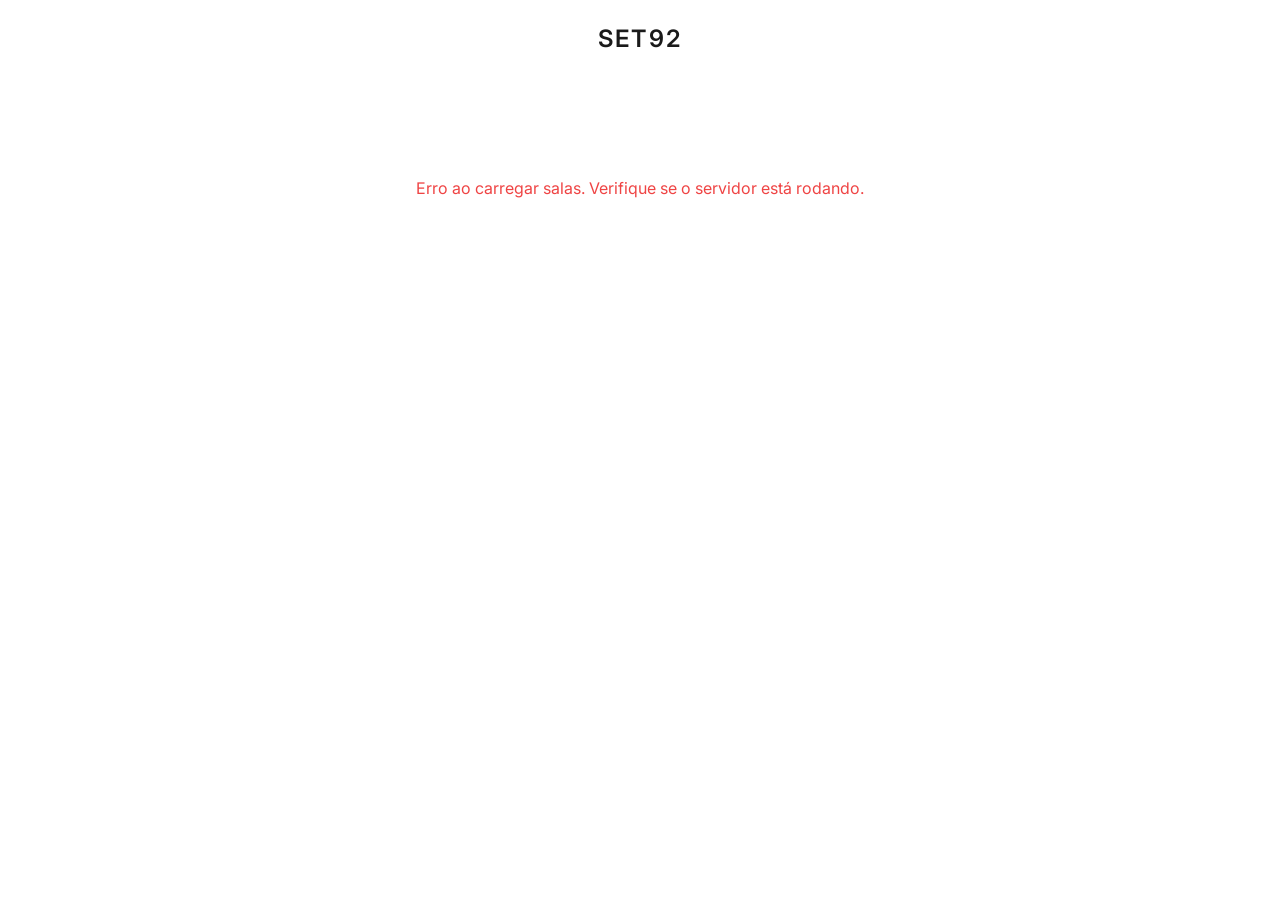
<file: index.html>
﻿<!DOCTYPE html>
<html lang="pt-BR">

<head>
    <meta charset="UTF-8">
    <meta name="viewport" content="width=device-width, initial-scale=1.0">
    <title>Set92 | Booking</title>
    <link rel="preconnect" href="https://fonts.googleapis.com">
    <link rel="preconnect" href="https://fonts.gstatic.com" crossorigin>
    <link href="https://fonts.googleapis.com/css2?family=Inter:wght@300;400;500;600&display=swap" rel="stylesheet">
    <link rel="stylesheet" href="styles.css">
</head>

<body>
    <header id="main-header">
        <div class="logo">SET92</div>
    </header>

    <main>
        <section id="studios" class="rooms">
            <div class="container">
                <div class="room-grid" id="room-grid-container">
                    <!-- Rooms loaded dynamically from admin data -->
                </div>
            </div>
        </section>

        <!-- Booking Modal -->
        <div id="booking-modal" class="modal" style="display: none;">
            <div class="modal-content">
                <span class="close-modal" onclick="closeBooking()">&times;</span>

                <div class="modal-layout">
                    <div class="modal-main">
                        <div class="calendar-controls">
                            <div style="display: flex; gap: 1rem; align-items: center;">
                                <h2 id="calendar-month-year">Novembro 2025</h2>
                                <button class="show-morning-btn" id="morning-btn" onclick="toggleMorningHours()">Mostrar
                                    horários da manhã</button>
                            </div>
                            <div class="calendar-actions">
                                <button class="btn-icon" onclick="toggleDatePicker()" title="Selecionar data">
                                    <svg width="20" height="20" viewBox="0 0 24 24" fill="none" stroke="currentColor"
                                        stroke-width="2">
                                        <rect x="3" y="4" width="18" height="18" rx="2" ry="2"></rect>
                                        <line x1="16" y1="2" x2="16" y2="6"></line>
                                        <line x1="8" y1="2" x2="8" y2="6"></line>
                                        <line x1="3" y1="10" x2="21" y2="10"></line>
                                    </svg>
                                </button>
                                <button class="btn-outline" onclick="goToToday()">Hoje</button>
                                <button class="nav-btn" onclick="changeWeek(-1)">&lt;</button>
                                <button class="nav-btn" onclick="changeWeek(1)">&gt;</button>
                            </div>
                        </div>

                        <div class="week-grid-container">
                            <!-- Generated by JS -->
                        </div>

                        <!-- Date Picker Popup -->
                        <div id="date-picker" class="date-picker-popup" style="display: none;">
                            <div class="date-picker-content">
                                <!-- Generated by JS -->
                            </div>
                        </div>
                    </div>

                    <div class="modal-sidebar">
                        <h3>Reserva</h3>
                        <div class="sidebar-info">
                            <div class="info-item">
                                <span class="label">Local</span>
                                <span class="value" id="sidebar-room-name">-</span>
                            </div>
                            <div class="info-item">
                                <span class="label">Data</span>
                                <span class="value" id="sidebar-date">-</span>
                            </div>
                            <div class="info-item">
                                <span class="label">Horário</span>
                                <span class="value" id="sidebar-time">-</span>
                            </div>
                            <div class="info-item">
                                <span class="label">Total</span>
                                <span class="value" id="sidebar-total">R$ 0,00</span>
                            </div>
                        </div>

                        <div class="booking-form"
                            style="margin-top: 1.5rem; border-top: 1px solid #eee; padding-top: 1rem;">
                            <div class="form-group" style="margin-bottom: 1rem;">
                                <label for="customer-name"
                                    style="display: block; margin-bottom: 0.5rem; font-size: 0.9rem; color: #666;">Nome
                                    Completo</label>
                                <input type="text" id="customer-name" class="form-control" placeholder="Seu nome"
                                    style="width: 100%; padding: 0.8rem; border: 1px solid #ddd; border-radius: 8px;">
                            </div>
                            <div class="form-group" style="margin-bottom: 1rem;">
                                <label for="customer-phone"
                                    style="display: block; margin-bottom: 0.5rem; font-size: 0.9rem; color: #666;">Telefone
                                    (WhatsApp)</label>
                                <input type="tel" id="customer-phone" class="form-control" placeholder="(00) 00000-0000"
                                    style="width: 100%; padding: 0.8rem; border: 1px solid #ddd; border-radius: 8px;">
                            </div>
                        </div>

                        <button class="btn" style="width: 100%; margin-top: var(--spacing-md);"
                            onclick="confirmBooking()">Prosseguir para agendamento</button>
                        <p class="terms-text">Ao clicar em "Prosseguir para agendamento", você concorda com nossos
                            termos
                            e
                            condições.</p>
                    </div>
                </div>
            </div>
        </div>

        <div id="toast-container"></div>
        <script src="script.js"></script>
</body>

</html>
</file>
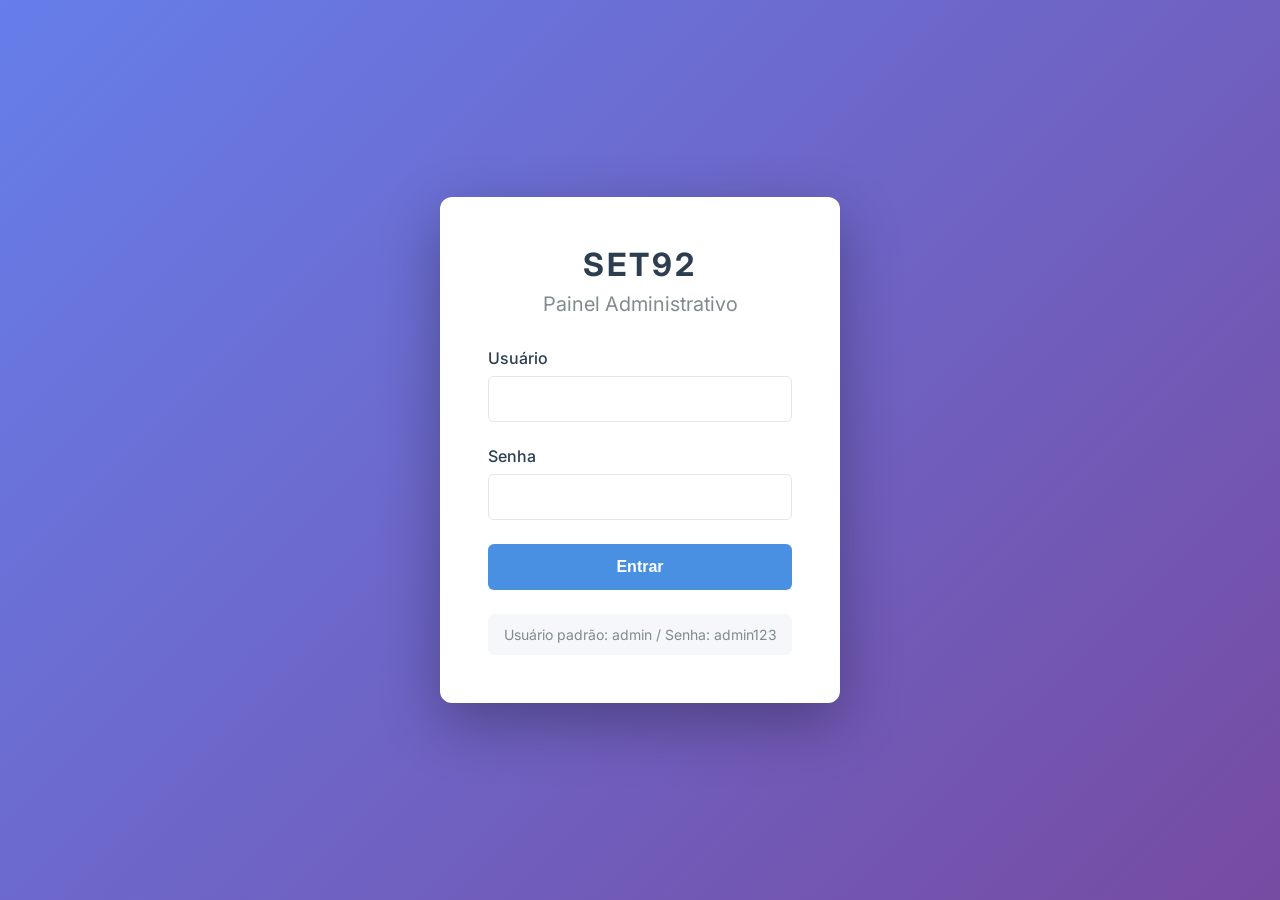
<file: admin.html>
﻿<!DOCTYPE html>
<html lang="pt-BR">

<head>
    <meta charset="UTF-8">
    <meta name="viewport" content="width=device-width, initial-scale=1.0">
    <title>Admin - Set92</title>
    <link rel="preconnect" href="https://fonts.googleapis.com">
    <link rel="preconnect" href="https://fonts.gstatic.com" crossorigin>
    <link href="https://fonts.googleapis.com/css2?family=Inter:wght@300;400;500;600;700&display=swap" rel="stylesheet">
    <link rel="stylesheet" href="admin-styles.css">
</head>

<body>
    <!-- Login Screen -->
    <div id="login-screen" class="login-container">
        <div class="login-box">
            <h1>SET92</h1>
            <h2>Painel Administrativo</h2>
            <form id="login-form" onsubmit="handleLogin(event)">
                <div class="form-group">
                    <label for="username">Usuário</label>
                    <input type="text" id="username" required autocomplete="username">
                </div>
                <div class="form-group">
                    <label for="password">Senha</label>
                    <input type="password" id="password" required autocomplete="current-password">
                </div>
                <button type="submit" class="btn-primary">Entrar</button>
                <p class="error-message" id="error-message"></p>
            </form>
            <p class="login-hint">Usuário padrão: admin / Senha: admin123</p>
        </div>
    </div>

    <!-- Admin Dashboard -->
    <div id="admin-dashboard" style="display: none;">
        <!-- Sidebar -->
        <aside class="sidebar">
            <div class="sidebar-header">
                <h1>SET92</h1>
                <p>Admin</p>
            </div>
            <nav class="sidebar-nav">
                <a href="#" class="nav-item active" onclick="showSection('rooms')">
                    <span>📋</span> Gerenciar Salas
                </a>
                <a href="#" class="nav-item" onclick="showSection('availability')">
                    <span>📅</span> Disponibilidade
                </a>
                <a href="#" class="nav-item" onclick="showSection('bookings')">
                    <span>📊</span> Reservas
                </a>
                <a href="#" class="nav-item" onclick="showSection('settings')">
                    <span>⚙️</span> Configurações
                </a>
                <a href="#" class="nav-item logout" onclick="handleLogout()">
                    <span>🚪</span> Sair
                </a>
            </nav>
        </aside>

        <!-- Main Content -->
        <main class="main-content">
            <!-- Rooms Management Section -->
            <section id="rooms-section" class="content-section">
                <div class="section-header">
                    <h2>Gerenciar Salas</h2>
                    <button class="btn-primary" onclick="addNewRoom()">+ Nova Sala</button>
                </div>

                <div class="rooms-grid" id="rooms-list">
                    <!-- Rooms will be loaded here -->
                </div>
            </section>

            <!-- Availability Section -->
            <section id="availability-section" class="content-section" style="display: none;">
                <div class="section-header">
                    <h2>Gerenciar Disponibilidade</h2>
                </div>

                <div class="availability-controls">
                    <div class="form-group">
                        <label>Selecione a Sala:</label>
                        <select id="room-select" onchange="loadAvailability()">
                            <!-- Options loaded dynamically -->
                        </select>
                    </div>
                </div>

                <div class="availability-calendar">
                    <h3>Marcar Horários como Indisponíveis</h3>
                    <div class="form-group">
                        <label>Data:</label>
                        <input type="date" id="block-date">
                    </div>
                    <div class="form-group">
                        <label>Horário Inicial:</label>
                        <select id="block-start-time">
                            <option value="08:00">08:00</option>
                            <option value="09:00">09:00</option>
                            <option value="10:00">10:00</option>
                            <option value="11:00">11:00</option>
                            <option value="12:00">12:00</option>
                            <option value="13:00">13:00</option>
                            <option value="14:00">14:00</option>
                            <option value="15:00">15:00</option>
                            <option value="16:00">16:00</option>
                            <option value="17:00">17:00</option>
                            <option value="18:00">18:00</option>
                            <option value="19:00">19:00</option>
                            <option value="20:00">20:00</option>
                            <option value="21:00">21:00</option>
                            <option value="22:00">22:00</option>
                            <option value="23:00">23:00</option>
                        </select>
                    </div>
                    <div class="form-group">
                        <label>Horário Final:</label>
                        <select id="block-end-time">
                            <option value="09:00">09:00</option>
                            <option value="10:00">10:00</option>
                            <option value="11:00">11:00</option>
                            <option value="12:00">12:00</option>
                            <option value="13:00">13:00</option>
                            <option value="14:00">14:00</option>
                            <option value="15:00">15:00</option>
                            <option value="16:00">16:00</option>
                            <option value="17:00">17:00</option>
                            <option value="18:00">18:00</option>
                            <option value="19:00">19:00</option>
                            <option value="20:00">20:00</option>
                            <option value="21:00">21:00</option>
                            <option value="22:00">22:00</option>
                            <option value="23:00">23:00</option>
                            <option value="00:00">00:00</option>
                        </select>
                    </div>
                    <button class="btn-primary" onclick="blockTimeSlot()">Bloquear Horário</button>
                </div>

                <div class="blocked-slots">
                    <h3>Horários Bloqueados</h3>
                    <div id="blocked-list">
                        <!-- Blocked slots will be listed here -->
                    </div>
                </div>
            </section>

            <!-- Bookings Section -->
            <section id="bookings-section" class="content-section" style="display: none;">
                <div class="section-header">
                    <h2>Reservas</h2>
                </div>
                <div class="bookings-list" id="bookings-list">
                    <p class="empty-state">Nenhuma reserva registrada ainda.</p>
                </div>
            </section>

            <!-- Settings Section -->
            <section id="settings-section" class="content-section" style="display: none;">
                <div class="section-header">
                    <h2>Configurações Gerais</h2>
                </div>

                <div class="settings-container"
                    style="background: white; padding: 2rem; border-radius: 8px; box-shadow: 0 2px 4px rgba(0,0,0,0.05);">
                    <form onsubmit="saveSettings(event)">
                        <h3 style="margin-bottom: 1.5rem; color: #333;">Horário de Funcionamento</h3>

                        <div class="form-row" style="display: flex; gap: 2rem; margin-bottom: 2rem;">
                            <div class="form-group" style="flex: 1;">
                                <label for="setting-start-time">Horário de Abertura</label>
                                <select id="setting-start-time" class="form-control">
                                    <option value="06:00">06:00</option>
                                    <option value="07:00">07:00</option>
                                    <option value="08:00">08:00</option>
                                    <option value="09:00">09:00</option>
                                    <option value="10:00">10:00</option>
                                    <option value="11:00">11:00</option>
                                    <option value="12:00">12:00</option>
                                </select>
                            </div>
                            <div class="form-group" style="flex: 1;">
                                <label for="setting-end-time">Horário de Fechamento</label>
                                <select id="setting-end-time" class="form-control">
                                    <option value="17:00">17:00</option>
                                    <option value="18:00">18:00</option>
                                    <option value="19:00">19:00</option>
                                    <option value="20:00">20:00</option>
                                    <option value="21:00">21:00</option>
                                    <option value="22:00">22:00</option>
                                    <option value="23:00">23:00</option>
                                    <option value="00:00">00:00</option>
                                </select>
                            </div>
                        </div>

                        <h3 style="margin-bottom: 1.5rem; color: #333;">Dias de Funcionamento</h3>

                        <div class="days-grid"
                            style="display: grid; grid-template-columns: repeat(auto-fit, minmax(120px, 1fr)); gap: 1rem; margin-bottom: 2rem;">
                            <label class="checkbox-card"
                                style="display: flex; align-items: center; gap: 0.5rem; padding: 1rem; border: 1px solid #eee; border-radius: 6px; cursor: pointer;">
                                <input type="checkbox" name="work-days" value="0"> Domingo
                            </label>
                            <label class="checkbox-card"
                                style="display: flex; align-items: center; gap: 0.5rem; padding: 1rem; border: 1px solid #eee; border-radius: 6px; cursor: pointer;">
                                <input type="checkbox" name="work-days" value="1"> Segunda
                            </label>
                            <label class="checkbox-card"
                                style="display: flex; align-items: center; gap: 0.5rem; padding: 1rem; border: 1px solid #eee; border-radius: 6px; cursor: pointer;">
                                <input type="checkbox" name="work-days" value="2"> Terça
                            </label>
                            <label class="checkbox-card"
                                style="display: flex; align-items: center; gap: 0.5rem; padding: 1rem; border: 1px solid #eee; border-radius: 6px; cursor: pointer;">
                                <input type="checkbox" name="work-days" value="3"> Quarta
                            </label>
                            <label class="checkbox-card"
                                style="display: flex; align-items: center; gap: 0.5rem; padding: 1rem; border: 1px solid #eee; border-radius: 6px; cursor: pointer;">
                                <input type="checkbox" name="work-days" value="4"> Quinta
                            </label>
                            <label class="checkbox-card"
                                style="display: flex; align-items: center; gap: 0.5rem; padding: 1rem; border: 1px solid #eee; border-radius: 6px; cursor: pointer;">
                                <input type="checkbox" name="work-days" value="5"> Sexta
                            </label>
                            <label class="checkbox-card"
                                style="display: flex; align-items: center; gap: 0.5rem; padding: 1rem; border: 1px solid #eee; border-radius: 6px; cursor: pointer;">
                                <input type="checkbox" name="work-days" value="6"> Sábado
                            </label>
                        </div>

                        <button type="submit" class="btn-primary" style="width: 100%;">Salvar Configurações</button>
                    </form>
                </div>
            </section>
        </main>
    </div>

    <!-- Edit Room Modal -->
    <div id="edit-room-modal" class="modal" style="display: none;">
        <div class="modal-content admin-modal">
            <span class="close-modal" onclick="closeEditModal()">&times;</span>
            <h2 id="modal-title">Editar Sala</h2>

            <form id="edit-room-form" onsubmit="saveRoom(event)">
                <input type="hidden" id="room-id">

                <div class="form-group">
                    <label for="room-name">Nome da Sala</label>
                    <input type="text" id="room-name" required>
                </div>

                <div class="form-group">
                    <label for="room-price">Preço por Hora (R$)</label>
                    <input type="number" id="room-price" required min="0" step="0.01">
                </div>

                <div class="form-group">
                    <label for="room-size">Tamanho (m²)</label>
                    <input type="number" id="room-size" required min="0">
                </div>

                <div class="form-group">
                    <label for="room-features">Características (separadas por vírgula)</label>
                    <input type="text" id="room-features" placeholder="Ex: Luz Natural, Ciclorama, Pé Direito Alto">
                </div>

                <div class="form-group">
                    <label for="room-image">Imagem da Sala</label>
                    <input type="file" id="room-image-file" accept="image/*" style="margin-bottom: 10px;">
                    <small style="display: block; margin-bottom: 8px; color: #666;">Ou cole a URL de uma imagem:</small>
                    <input type="url" id="room-image" placeholder="https://..." style="display: block; width: 100%;">
                </div>

                <div class="modal-actions">
                    <button type="button" class="btn-secondary" onclick="closeEditModal()">Cancelar</button>
                    <button type="submit" class="btn-primary">Salvar</button>
                </div>
            </form>
        </div>
    </div>

    <!-- Confirmation Modal -->
    <div id="confirm-modal" class="modal" style="display: none;">
        <div class="modal-content admin-modal confirm-modal-content">
            <h2 id="confirm-title">Confirmar Ação</h2>
            <p id="confirm-message">Tem certeza?</p>

            <div class="modal-actions">
                <button class="btn-secondary" onclick="closeConfirmModal()">Não</button>
                <button id="confirm-btn" class="btn-primary">Sim</button>
            </div>
        </div>
    </div>

    <script src="admin-script.js?v=9"></script>
</body>

</html>
</file>
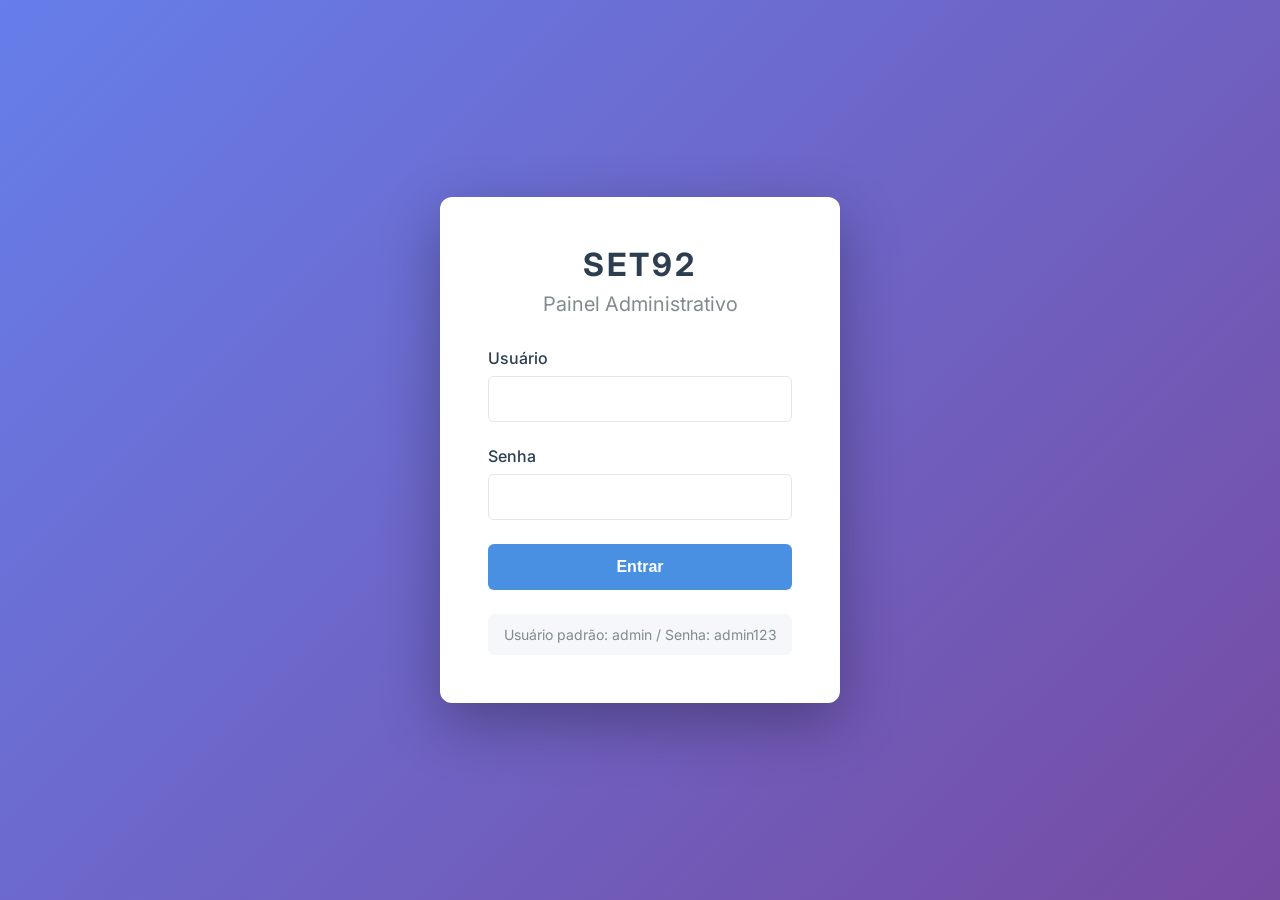
<file: admin_backup_broken.html>
﻿<!DOCTYPE html>
<html lang="pt-BR">

<head>
    <meta charset="UTF-8">
    <meta name="viewport" content="width=device-width, initial-scale=1.0">
    <title>Admin - Set92</title>
    <link rel="preconnect" href="https://fonts.googleapis.com">
    <link rel="preconnect" href="https://fonts.gstatic.com" crossorigin>
    <link href="https://fonts.googleapis.com/css2?family=Inter:wght@300;400;500;600;700&display=swap" rel="stylesheet">
    <link rel="stylesheet" href="admin-styles.css">
</head>

<body>
    <!-- Login Screen -->
    <div id="login-screen" class="login-container">
        <div class="login-box">
            <h1>SET92</h1>
            <h2>Painel Administrativo</h2>
            <form id="login-form" onsubmit="handleLogin(event)">
                <div class="form-group">
                    <label for="username">Usuário</label>
                    <input type="text" id="username" required autocomplete="username">
                </div>
                <div class="form-group">
                    <label for="password">Senha</label>
                    <input type="password" id="password" required autocomplete="current-password">
                </div>
                <button type="submit" class="btn-primary">Entrar</button>
                <p class="error-message" id="error-message"></p>
            </form>
            <p class="login-hint">Usuário padrão: admin / Senha: admin123</p>
        </div>
    </div>

    <!-- Admin Dashboard -->
    <div id="admin-dashboard" style="display: none;">
        <!-- Sidebar -->
        <aside class="sidebar">
            <div class="sidebar-header">
                <h1>SET92</h1>
                <p>Admin</p>
            </div>
            <nav class="sidebar-nav">
                <a href="#" class="nav-item active" onclick="showSection('rooms')">
                    <span>📋</span> Gerenciar Salas
                </a>
                <a href="#" class="nav-item" onclick="showSection('availability')">
                    <span>📅</span> Disponibilidade
                </a>
                <a href="#" class="nav-item" onclick="showSection('bookings')">
                    <span>📊</span> Reservas
                </a>
                <a href="#" class="nav-item" onclick="showSection('settings')">
                    <span>⚙️</span> Configurações
                </a>
                <a href="#" class="nav-item logout" onclick="handleLogout()">
                    <span>🚪</span> Sair
                </a>
            </nav>
        </aside>

        <!-- Main Content -->
        <main class="main-content">
            <!-- Rooms Management Section -->
            <section id="rooms-section" class="content-section">
                <div class="section-header">
                    <h2>Gerenciar Salas</h2>
                    <button class="btn-primary" onclick="addNewRoom()">+ Nova Sala</button>
                </div>

                <div class="rooms-grid" id="rooms-list">
                    <!-- Rooms will be loaded here -->
                </div>
            </section>

            <!-- Availability Section -->
            <section id="availability-section" class="content-section" style="display: none;">
                <div class="section-header">
                    <h2>Gerenciar Disponibilidade</h2>
                </div>

                <div class="availability-controls">
                    <div class="form-group">
                        <label>Selecione a Sala:</label>
                        <select id="room-select" onchange="loadAvailability()">
                            <!-- Options loaded dynamically -->
                        </select>
                    </div>
                </div>

                <div class="availability-calendar">
                    <h3>Marcar Horários como Indisponíveis</h3>
                    <div class="form-group">
                        <label>Data:</label>
                        <input type="date" id="block-date">
                    </div>
                    <div class="form-group">
                        <label>Horário Inicial:</label>
                        <select id="block-start-time">
                            <option value="08:00">08:00</option>
                            <option value="09:00">09:00</option>
                            <option value="10:00">10:00</option>
                            <option value="11:00">11:00</option>
                            <option value="12:00">12:00</option>
                            <option value="13:00">13:00</option>
                            <option value="14:00">14:00</option>
                            <option value="15:00">15:00</option>
                            <option value="16:00">16:00</option>
                            <option value="17:00">17:00</option>
                            <option value="18:00">18:00</option>
                            <option value="19:00">19:00</option>
                            <option value="20:00">20:00</option>
                            <option value="21:00">21:00</option>
                            <option value="22:00">22:00</option>
                            <option value="23:00">23:00</option>
                        </select>
                    </div>
                    <div class="form-group">
                        <label>Horário Final:</label>
                        <select id="block-end-time">
                            <option value="09:00">09:00</option>
                            <option value="10:00">10:00</option>
                            <option value="11:00">11:00</option>
                            <option value="12:00">12:00</option>
                            <option value="13:00">13:00</option>
                            <option value="14:00">14:00</option>
                            <option value="15:00">15:00</option>
                            <option value="16:00">16:00</option>
                            <option value="17:00">17:00</option>
                            <option value="18:00">18:00</option>
                            <option value="19:00">19:00</option>
                            <option value="20:00">20:00</option>
                            <option value="21:00">21:00</option>
                            <option value="22:00">22:00</option>
                            <option value="23:00">23:00</option>
                            <option value="00:00">00:00</option>
                        </select>
                    </div>
                    <button class="btn-primary" onclick="blockTimeSlot()">Bloquear Horário</button>
                </div>

                <div class="blocked-slots">
                    <h3>Horários Bloqueados</h3>
                    <div id="blocked-list">
                        <!-- Blocked slots will be listed here -->
                    </div>
                </div>
            </section>

            <!-- Bookings Section -->
            <section id="bookings-section" class="content-section" style="display: none;">
                <div class="section-header">
                    <h2>Reservas</h2>
                </div>
                <div class="bookings-list" id="bookings-list">
                    <p class="empty-state">Nenhuma reserva registrada ainda.</p>
                </div>
            </section>

            <!-- Settings Section -->
            <section id="settings-section" class="content-section" style="display: none;">
                <div class="section-header">
                    <h2>Configurações Gerais</h2>
                </div>

                <div class="settings-container"
                    style="background: white; padding: 2rem; border-radius: 8px; box-shadow: 0 2px 4px rgba(0,0,0,0.05);">
                    <form onsubmit="saveSettings(event)">
                        <h3 style="margin-bottom: 1.5rem; color: #333;">Horário de Funcionamento</h3>

                        <div class="form-row" style="display: flex; gap: 2rem; margin-bottom: 2rem;">
                            <div class="form-group" style="flex: 1;">
                                <label for="setting-start-time">Horário de Abertura</label>
                                <select id="setting-start-time" class="form-control">
                                    <option value="06:00">06:00</option>
                                    <option value="07:00">07:00</option>
                                    <option value="08:00">08:00</option>
                                    <option value="09:00">09:00</option>
                                    <option value="10:00">10:00</option>
                                    <option value="11:00">11:00</option>
                                    <option value="12:00">12:00</option>
                                </select>
                            </div>
                            <div class="form-group" style="flex: 1;">
                                <label for="setting-end-time">Horário de Fechamento</label>
                                <select id="setting-end-time" class="form-control">
                                    <option value="17:00">17:00</option>
                                    <option value="18:00">18:00</option>
                                    <option value="19:00">19:00</option>
                                    <option value="20:00">20:00</option>
                                    <option value="21:00">21:00</option>
                                    <option value="22:00">22:00</option>
                                    <option value="23:00">23:00</option>
                                    <option value="00:00">00:00</option>
                                </select>
                            </div>
                        </div>

                        <h3 style="margin-bottom: 1.5rem; color: #333;">Dias de Funcionamento</h3>

                        <div class="days-grid"
                            style="display: grid; grid-template-columns: repeat(auto-fit, minmax(120px, 1fr)); gap: 1rem; margin-bottom: 2rem;">
                            <label class="checkbox-card"
                                style="display: flex; align-items: center; gap: 0.5rem; padding: 1rem; border: 1px solid #eee; border-radius: 6px; cursor: pointer;">
                                <input type="checkbox" name="work-days" value="0"> Domingo
                            </label>
                            <label class="checkbox-card"
                                style="display: flex; align-items: center; gap: 0.5rem; padding: 1rem; border: 1px solid #eee; border-radius: 6px; cursor: pointer;">
                                <input type="checkbox" name="work-days" value="1"> Segunda
                            </label>
                            <label class="checkbox-card"
                                style="display: flex; align-items: center; gap: 0.5rem; padding: 1rem; border: 1px solid #eee; border-radius: 6px; cursor: pointer;">
                                <input type="checkbox" name="work-days" value="2"> Terça
                            </label>
                            <label class="checkbox-card"
                                style="display: flex; align-items: center; gap: 0.5rem; padding: 1rem; border: 1px solid #eee; border-radius: 6px; cursor: pointer;">
                                <input type="checkbox" name="work-days" value="3"> Quarta
                            </label>
                            <label class="checkbox-card"
                                style="display: flex; align-items: center; gap: 0.5rem; padding: 1rem; border: 1px solid #eee; border-radius: 6px; cursor: pointer;">
                                <input type="checkbox" name="work-days" value="4"> Quinta
                            </label>
                            <label class="checkbox-card"
                                style="display: flex; align-items: center; gap: 0.5rem; padding: 1rem; border: 1px solid #eee; border-radius: 6px; cursor: pointer;">
                                <input type="checkbox" name="work-days" value="5"> Sexta
                            </label>
                            <label class="checkbox-card"
                                style="display: flex; align-items: center; gap: 0.5rem; padding: 1rem; border: 1px solid #eee; border-radius: 6px; cursor: pointer;">
                                <input type="checkbox" name="work-days" value="6"> Sábado
                            </label>
                        </div>

                        <button type="submit" class="btn-primary" style="width: 100%;">Salvar Configurações</button>
                    </form>
                </div>
            </section>
        </main>
    </div>

    <!-- Edit Room Modal -->
    <div id="edit-room-modal" class="modal" style="display: none;">
        <div class="modal-content admin-modal">
            <span class="close-modal" onclick="closeEditModal()">&times;</span>
            <h2 id="modal-title">Editar Sala</h2>

            <form id="edit-room-form" onsubmit="saveRoom(event)">
                <input type="hidden" id="room-id">

                <div class="form-group">
                    <label for="room-name">Nome da Sala</label>
                    <input type="text" id="room-name" required>
                </div>

                <div class="form-group">
                    <label for="room-price">Preço por Hora (R$)</label>
                    <input type="number" id="room-price" required min="0" step="0.01">
                </div>

                <div class="form-group">
                    <label for="room-size">Tamanho (m²)</label>
                    <input type="number" id="room-size" required min="0">
                </div>

                <div class="form-group">
                    <label for="room-features">Características (separadas por vírgula)</label>
                    <input type="text" id="room-features" placeholder="Ex: Luz Natural, Ciclorama, Pé Direito Alto">
                </div>

                <div class="form-group">
                    <label for="room-image">URL da Imagem</label>
                    <input type="url" id="room-image" placeholder="https://...">
                </div>

                <div class="modal-actions">
                    <button type="button" class="btn-secondary" onclick="closeEditModal()">Cancelar</button>
                    <button type="submit" class="btn-primary">Salvar</button>
                </div>
            </form>
        </div>
</file>
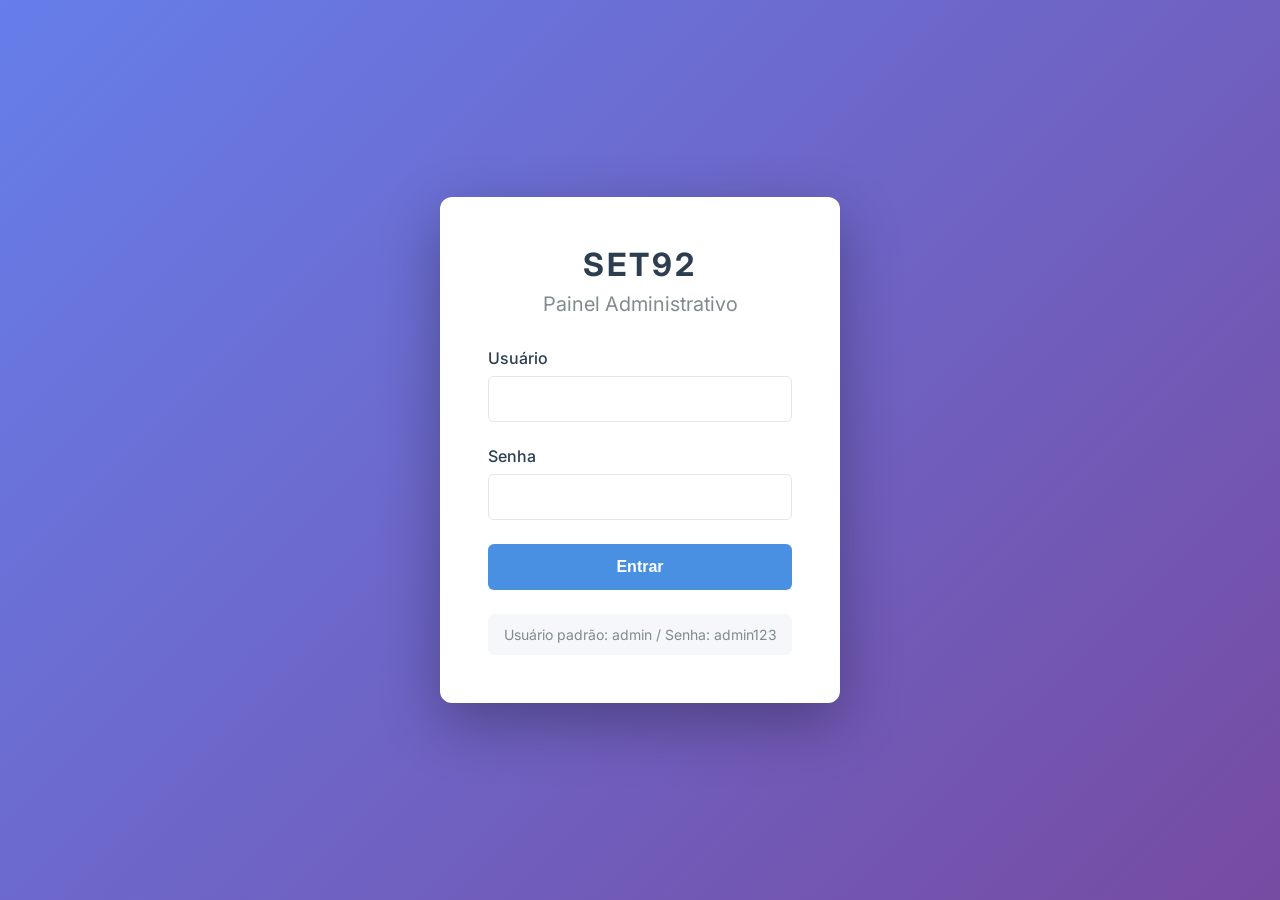
<file: admin_clean.html>
﻿<!DOCTYPE html>
<html lang="pt-BR">

<head>
    <meta charset="UTF-8">
    <meta name="viewport" content="width=device-width, initial-scale=1.0">
    <title>Admin - Set92</title>
    <link rel="preconnect" href="https://fonts.googleapis.com">
    <link rel="preconnect" href="https://fonts.gstatic.com" crossorigin>
    <link href="https://fonts.googleapis.com/css2?family=Inter:wght@300;400;500;600;700&display=swap" rel="stylesheet">
    <link rel="stylesheet" href="admin-styles.css">
</head>

<body>
    <!-- Login Screen -->
    <div id="login-screen" class="login-container">
        <div class="login-box">
            <h1>SET92</h1>
            <h2>Painel Administrativo</h2>
            <form id="login-form" onsubmit="handleLogin(event)">
                <div class="form-group">
                    <label for="username">Usuário</label>
                    <input type="text" id="username" required autocomplete="username">
                </div>
                <div class="form-group">
                    <label for="password">Senha</label>
                    <input type="password" id="password" required autocomplete="current-password">
                </div>
                <button type="submit" class="btn-primary">Entrar</button>
                <p class="error-message" id="error-message"></p>
            </form>
            <p class="login-hint">Usuário padrão: admin / Senha: admin123</p>
        </div>
    </div>

    <!-- Admin Dashboard -->
    <div id="admin-dashboard" style="display: none;">
        <!-- Sidebar -->
        <aside class="sidebar">
            <div class="sidebar-header">
                <h1>SET92</h1>
                <p>Admin</p>
            </div>
            <nav class="sidebar-nav">
                <a href="#" class="nav-item active" onclick="showSection('rooms')">
                    <span>📋</span> Gerenciar Salas
                </a>
                <a href="#" class="nav-item" onclick="showSection('availability')">
                    <span>📅</span> Disponibilidade
                </a>
                <a href="#" class="nav-item" onclick="showSection('bookings')">
                    <span>📊</span> Reservas
                </a>
                <a href="#" class="nav-item" onclick="showSection('settings')">
                    <span>⚙️</span> Configurações
                </a>
                <a href="#" class="nav-item logout" onclick="handleLogout()">
                    <span>🚪</span> Sair
                </a>
            </nav>
        </aside>

        <!-- Main Content -->
        <main class="main-content">
            <!-- Rooms Management Section -->
            <section id="rooms-section" class="content-section">
                <div class="section-header">
                    <h2>Gerenciar Salas</h2>
                    <button class="btn-primary" onclick="addNewRoom()">+ Nova Sala</button>
                </div>

                <div class="rooms-grid" id="rooms-list">
                    <!-- Rooms will be loaded here -->
                </div>
            </section>

            <!-- Availability Section -->
            <section id="availability-section" class="content-section" style="display: none;">
                <div class="section-header">
                    <h2>Gerenciar Disponibilidade</h2>
                </div>

                <div class="availability-controls">
                    <div class="form-group">
                        <label>Selecione a Sala:</label>
                        <select id="room-select" onchange="loadAvailability()">
                            <!-- Options loaded dynamically -->
                        </select>
                    </div>
                </div>

                <div class="availability-calendar">
                    <h3>Marcar Horários como Indisponíveis</h3>
                    <div class="form-group">
                        <label>Data:</label>
                        <input type="date" id="block-date">
                    </div>
                    <div class="form-group">
                        <label>Horário Inicial:</label>
                        <select id="block-start-time">
                            <option value="08:00">08:00</option>
                            <option value="09:00">09:00</option>
                            <option value="10:00">10:00</option>
                            <option value="11:00">11:00</option>
                            <option value="12:00">12:00</option>
                            <option value="13:00">13:00</option>
                            <option value="14:00">14:00</option>
                            <option value="15:00">15:00</option>
                            <option value="16:00">16:00</option>
                            <option value="17:00">17:00</option>
                            <option value="18:00">18:00</option>
                            <option value="19:00">19:00</option>
                            <option value="20:00">20:00</option>
                            <option value="21:00">21:00</option>
                            <option value="22:00">22:00</option>
                            <option value="23:00">23:00</option>
                        </select>
                    </div>
                    <div class="form-group">
                        <label>Horário Final:</label>
                        <select id="block-end-time">
                            <option value="09:00">09:00</option>
                            <option value="10:00">10:00</option>
                            <option value="11:00">11:00</option>
                            <option value="12:00">12:00</option>
                            <option value="13:00">13:00</option>
                            <option value="14:00">14:00</option>
                            <option value="15:00">15:00</option>
                            <option value="16:00">16:00</option>
                            <option value="17:00">17:00</option>
                            <option value="18:00">18:00</option>
                            <option value="19:00">19:00</option>
                            <option value="20:00">20:00</option>
                            <option value="21:00">21:00</option>
                            <option value="22:00">22:00</option>
                            <option value="23:00">23:00</option>
                            <option value="00:00">00:00</option>
                        </select>
                    </div>
                    <button class="btn-primary" onclick="blockTimeSlot()">Bloquear Horário</button>
                </div>

                <div class="blocked-slots">
                    <h3>Horários Bloqueados</h3>
                    <div id="blocked-list">
                        <!-- Blocked slots will be listed here -->
                    </div>
                </div>
            </section>

            <!-- Bookings Section -->
            <section id="bookings-section" class="content-section" style="display: none;">
                <div class="section-header">
                    <h2>Reservas</h2>
                </div>
                <div class="bookings-list" id="bookings-list">
                    <p class="empty-state">Nenhuma reserva registrada ainda.</p>
                </div>
            </section>

            <!-- Settings Section -->
            <section id="settings-section" class="content-section" style="display: none;">
                <div class="section-header">
                    <h2>Configurações Gerais</h2>
                </div>

                <div class="settings-container"
                    style="background: white; padding: 2rem; border-radius: 8px; box-shadow: 0 2px 4px rgba(0,0,0,0.05);">
                    <form onsubmit="saveSettings(event)">
                        <h3 style="margin-bottom: 1.5rem; color: #333;">Horário de Funcionamento</h3>

                        <div class="form-row" style="display: flex; gap: 2rem; margin-bottom: 2rem;">
                            <div class="form-group" style="flex: 1;">
                                <label for="setting-start-time">Horário de Abertura</label>
                                <select id="setting-start-time" class="form-control">
                                    <option value="06:00">06:00</option>
                                    <option value="07:00">07:00</option>
                                    <option value="08:00">08:00</option>
                                    <option value="09:00">09:00</option>
                                    <option value="10:00">10:00</option>
                                    <option value="11:00">11:00</option>
                                    <option value="12:00">12:00</option>
                                </select>
                            </div>
                            <div class="form-group" style="flex: 1;">
                                <label for="setting-end-time">Horário de Fechamento</label>
                                <select id="setting-end-time" class="form-control">
                                    <option value="17:00">17:00</option>
                                    <option value="18:00">18:00</option>
                                    <option value="19:00">19:00</option>
                                    <option value="20:00">20:00</option>
                                    <option value="21:00">21:00</option>
                                    <option value="22:00">22:00</option>
                                    <option value="23:00">23:00</option>
                                    <option value="00:00">00:00</option>
                                </select>
                            </div>
                        </div>

                        <h3 style="margin-bottom: 1.5rem; color: #333;">Dias de Funcionamento</h3>

                        <div class="days-grid"
                            style="display: grid; grid-template-columns: repeat(auto-fit, minmax(120px, 1fr)); gap: 1rem; margin-bottom: 2rem;">
                            <label class="checkbox-card"
                                style="display: flex; align-items: center; gap: 0.5rem; padding: 1rem; border: 1px solid #eee; border-radius: 6px; cursor: pointer;">
                                <input type="checkbox" name="work-days" value="0"> Domingo
                            </label>
                            <label class="checkbox-card"
                                style="display: flex; align-items: center; gap: 0.5rem; padding: 1rem; border: 1px solid #eee; border-radius: 6px; cursor: pointer;">
                                <input type="checkbox" name="work-days" value="1"> Segunda
                            </label>
                            <label class="checkbox-card"
                                style="display: flex; align-items: center; gap: 0.5rem; padding: 1rem; border: 1px solid #eee; border-radius: 6px; cursor: pointer;">
                                <input type="checkbox" name="work-days" value="2"> Terça
                            </label>
                            <label class="checkbox-card"
                                style="display: flex; align-items: center; gap: 0.5rem; padding: 1rem; border: 1px solid #eee; border-radius: 6px; cursor: pointer;">
                                <input type="checkbox" name="work-days" value="3"> Quarta
                            </label>
                            <label class="checkbox-card"
                                style="display: flex; align-items: center; gap: 0.5rem; padding: 1rem; border: 1px solid #eee; border-radius: 6px; cursor: pointer;">
                                <input type="checkbox" name="work-days" value="4"> Quinta
                            </label>
                            <label class="checkbox-card"
                                style="display: flex; align-items: center; gap: 0.5rem; padding: 1rem; border: 1px solid #eee; border-radius: 6px; cursor: pointer;">
                                <input type="checkbox" name="work-days" value="5"> Sexta
                            </label>
                            <label class="checkbox-card"
                                style="display: flex; align-items: center; gap: 0.5rem; padding: 1rem; border: 1px solid #eee; border-radius: 6px; cursor: pointer;">
                                <input type="checkbox" name="work-days" value="6"> Sábado
                            </label>
                        </div>

                        <button type="submit" class="btn-primary" style="width: 100%;">Salvar Configurações</button>
                    </form>
                </div>
            </section>
        </main>
    </div>

    <!-- Edit Room Modal -->
    <div id="edit-room-modal" class="modal" style="display: none;">
        <div class="modal-content admin-modal">
            <span class="close-modal" onclick="closeEditModal()">&times;</span>
            <h2 id="modal-title">Editar Sala</h2>

            <form id="edit-room-form" onsubmit="saveRoom(event)">
                <input type="hidden" id="room-id">

                <div class="form-group">
                    <label for="room-name">Nome da Sala</label>
                    <input type="text" id="room-name" required>
                </div>

                <div class="form-group">
                    <label for="room-price">Preço por Hora (R$)</label>
                    <input type="number" id="room-price" required min="0" step="0.01">
                </div>

                <div class="form-group">
                    <label for="room-size">Tamanho (m²)</label>
                    <input type="number" id="room-size" required min="0">
                </div>

                <div class="form-group">
                    <label for="room-features">Características (separadas por vírgula)</label>
                    <input type="text" id="room-features" placeholder="Ex: Luz Natural, Ciclorama, Pé Direito Alto">
                </div>

                <div class="form-group">
                    <label for="room-image">URL da Imagem</label>
                    <input type="url" id="room-image" placeholder="https://...">
                </div>

                <div class="modal-actions">
                    <button type="button" class="btn-secondary" onclick="closeEditModal()">Cancelar</button>
                    <button type="submit" class="btn-primary">Salvar</button>
                </div>
            </form>
        </div>
</file>
<file: styles.css>
/* Design System & Reset */
:root {
    --color-bg: #ffffff;
    --color-bg-alt: #f8f8f8;
    --color-text: #1a1a1a;
    --color-text-light: #666666;
    --color-accent: #000000;
    --color-border: #e0e0e0;

    --font-main: 'Inter', -apple-system, BlinkMacSystemFont, sans-serif;

    --spacing-xs: 0.5rem;
    --spacing-sm: 1rem;
    --spacing-md: 2rem;
    --spacing-lg: 4rem;
    --spacing-xl: 8rem;

    --container-width: 1200px;
    --header-height: 80px;
}

* {
    margin: 0;
    padding: 0;
    box-sizing: border-box;
}

body {
    font-family: var(--font-main);
    background-color: var(--color-bg);
    color: var(--color-text);
    line-height: 1.6;
    -webkit-font-smoothing: antialiased;
}

a {
    text-decoration: none;
    color: inherit;
}

ul {
    list-style: none;
}

img {
    max-width: 100%;
    display: block;
}

/* Typography */
h1,
h2,
h3,
h4 {
    font-weight: 400;
    letter-spacing: -0.02em;
    line-height: 1.2;
}

h1 {
    font-size: 3.5rem;
    margin-bottom: var(--spacing-sm);
}

h2 {
    font-size: 2.5rem;
    margin-bottom: var(--spacing-md);
}

h3 {
    font-size: 1.5rem;
    font-weight: 500;
}

.subtitle {
    font-size: 1.125rem;
    color: var(--color-text-light);
    max-width: 600px;
}

/* Components */
.container {
    max-width: var(--container-width);
    margin: 0 auto;
    padding: 0 var(--spacing-sm);
}

.btn {
    display: inline-block;
    padding: 1rem 2rem;
    background-color: var(--color-accent);
    color: white;
    font-size: 0.9rem;
    text-transform: uppercase;
    letter-spacing: 0.05em;
    transition: opacity 0.3s ease;
    cursor: pointer;
    border: none;
}

.btn:hover {
    opacity: 0.8;
}

.btn-outline {
    background-color: transparent;
    border: 1px solid var(--color-text);
    color: var(--color-text);
}

.btn-outline:hover {
    background-color: var(--color-text);
    color: white;
}

/* Header */
header {
    height: var(--header-height);
    display: flex;
    align-items: center;
    justify-content: space-between;
    padding: 0 var(--spacing-md);
    position: fixed;
    top: 0;
    left: 0;
    right: 0;
    background-color: rgba(255, 255, 255, 0.9);
    backdrop-filter: blur(10px);
    z-index: 1000;
    border-bottom: 1px solid transparent;
    transition: border-color 0.3s;
}

header.scrolled {
    border-color: var(--color-border);
}

.logo {
    font-size: 1.25rem;
    font-weight: 600;
    letter-spacing: -0.03em;
    text-transform: uppercase;
}

nav ul {
    display: flex;
    gap: var(--spacing-md);
}

nav a {
    font-size: 0.9rem;
    text-transform: uppercase;
    letter-spacing: 0.05em;
    opacity: 0.7;
    transition: opacity 0.3s;
}

nav a:hover {
    opacity: 1;
}

/* Hero Section */
.hero {
    height: 100vh;
    display: flex;
    align-items: center;
    justify-content: center;
    text-align: center;
    background-color: var(--color-bg-alt);
    padding-top: var(--header-height);
    position: relative;
    overflow: hidden;
}

.hero-content {
    z-index: 2;
    max-width: 800px;
    padding: var(--spacing-md);
}

.hero-bg {
    position: absolute;
    top: 0;
    left: 0;
    width: 100%;
    height: 100%;
    object-fit: cover;
    opacity: 0.1;
    /* Subtle background image */
    z-index: 1;
}

/* Rooms Section */
.rooms {
    padding: var(--spacing-xl) 0;
}

.rooms-header {
    text-align: center;
    margin-bottom: var(--spacing-lg);
}

.room-grid {
    display: grid;
    grid-template-columns: repeat(auto-fit, minmax(350px, 1fr));
    gap: var(--spacing-md);
}

.room-card {
    background-color: var(--color-bg);
    border: 1px solid var(--color-border);
    transition: transform 0.3s ease, box-shadow 0.3s ease;
    cursor: pointer;
}

.room-card:hover {
    transform: translateY(-5px);
    box-shadow: 0 20px 40px rgba(0, 0, 0, 0.05);
}

.room-image {
    height: 300px;
    background-color: #eee;
    position: relative;
    overflow: hidden;
}

.room-image img {
    width: 100%;
    height: 100%;
    object-fit: cover;
    transition: transform 0.5s ease;
}

.room-card:hover .room-image img {
    transform: scale(1.05);
}

.room-info {
    padding: var(--spacing-md);
}

.room-name {
    font-size: 1.25rem;
    margin-bottom: var(--spacing-xs);
}

.room-price {
    color: var(--color-text-light);
    font-size: 0.9rem;
    margin-bottom: var(--spacing-sm);
}

.room-features {
    display: flex;
    gap: var(--spacing-sm);
    font-size: 0.8rem;
    color: var(--color-text-light);
    margin-bottom: var(--spacing-sm);
}

/* Footer */
footer {
    background-color: var(--color-text);
    color: white;
    padding: var(--spacing-lg) 0;
    text-align: center;
}

.footer-content {
    display: flex;
    flex-direction: column;
    gap: var(--spacing-md);
    align-items: center;
}

.footer-links {
    display: flex;
    gap: var(--spacing-md);
}

.copyright {
    opacity: 0.5;
    font-size: 0.8rem;
}

/* Modal Layout */
.modal {
    position: fixed;
    top: 0;
    left: 0;
    width: 100%;
    height: 100%;
    background-color: rgba(0, 0, 0, 0.5);
    z-index: 2000;
    display: flex;
    align-items: center;
    justify-content: center;
    backdrop-filter: blur(5px);
}

.modal-content {
    background-color: white;
    width: 95%;
    max-width: 1100px;
    height: 90vh;
    overflow: hidden;
    border-radius: 8px;
    position: relative;
    box-shadow: 0 25px 50px -12px rgba(0, 0, 0, 0.25);
    display: flex;
    flex-direction: column;
}

.close-modal {
    position: absolute;
    top: 1rem;
    right: 1.5rem;
    font-size: 2rem;
    cursor: pointer;
    z-index: 10;
    line-height: 1;
}

.modal-layout {
    display: flex;
    height: 100%;
    overflow: hidden;
}

/* Main Content (Left) */
.modal-main {
    flex: 3;
    padding: var(--spacing-md);
    overflow-y: auto;
    border-right: 1px solid var(--color-border);
}

.calendar-controls {
    display: flex;
    justify-content: space-between;
    align-items: center;
    margin-bottom: var(--spacing-md);
}

.calendar-actions {
    display: flex;
    gap: 0.5rem;
    align-items: center;
}

.nav-btn {
    background: white;
    border: 1px solid var(--color-border);
    cursor: pointer;
    width: 32px;
    height: 32px;
    display: flex;
    align-items: center;
    justify-content: center;
    border-radius: 4px;
}

.nav-btn:hover {
    background-color: var(--color-bg-alt);
}

/* Week Grid (Column-Major) */
.week-grid-container {
    border: 1px solid var(--color-border);
    border-radius: 4px;
    overflow-x: auto;
    display: flex;
    background-color: white;
    max-height: 600px;
}

/* Time Labels Column */
.time-column {
    width: 60px;
    flex-shrink: 0;
    border-right: 1px solid var(--color-border);
    background-color: var(--color-bg);
    position: sticky;
    left: 0;
    z-index: 10;
}

.time-column-header {
    height: 50px;
    /* Match day header height */
    border-bottom: 1px solid var(--color-border);
    background-color: var(--color-bg-alt);
}

.time-label {
    height: 40px;
    /* Fixed height for slots */
    display: flex;
    align-items: center;
    justify-content: center;
    font-size: 0.75rem;
    color: var(--color-text-light);
    border-bottom: 1px solid var(--color-border);
}

/* Day Columns */
.day-column {
    flex: 1;
    min-width: 120px;
    /* Ensure minimum width for readability */
    border-right: 1px solid var(--color-border);
    display: flex;
    flex-direction: column;
}

.room-image {
    height: 300px;
    background-color: #eee;
    position: relative;
    overflow: hidden;
}

.room-image img {
    width: 100%;
    height: 100%;
    object-fit: cover;
    transition: transform 0.5s ease;
}

.room-card:hover .room-image img {
    transform: scale(1.05);
}

.room-info {
    padding: var(--spacing-md);
}

.room-name {
    font-size: 1.25rem;
    margin-bottom: var(--spacing-xs);
}

.room-price {
    color: var(--color-text-light);
    font-size: 0.9rem;
    margin-bottom: var(--spacing-sm);
}

.room-features {
    display: flex;
    gap: var(--spacing-sm);
    font-size: 0.8rem;
    color: var(--color-text-light);
    margin-bottom: var(--spacing-sm);
}

/* Footer */
footer {
    background-color: var(--color-text);
    color: white;
    padding: var(--spacing-lg) 0;
    text-align: center;
}

.footer-content {
    display: flex;
    flex-direction: column;
    gap: var(--spacing-md);
    align-items: center;
}

.footer-links {
    display: flex;
    gap: var(--spacing-md);
}

.copyright {
    opacity: 0.5;
    font-size: 0.8rem;
}

/* Modal Layout */
.modal {
    position: fixed;
    top: 0;
    left: 0;
    width: 100%;
    height: 100%;
    background-color: rgba(0, 0, 0, 0.5);
    z-index: 2000;
    display: flex;
    align-items: center;
    justify-content: center;
    backdrop-filter: blur(5px);
}

.modal-content {
    background-color: white;
    width: 95%;
    max-width: 1100px;
    height: 90vh;
    overflow: hidden;
    border-radius: 8px;
    position: relative;
    box-shadow: 0 25px 50px -12px rgba(0, 0, 0, 0.25);
    display: flex;
    flex-direction: column;
}

.close-modal {
    position: absolute;
    top: 1rem;
    right: 1.5rem;
    font-size: 2rem;
    cursor: pointer;
    z-index: 10;
    line-height: 1;
}

.modal-layout {
    display: flex;
    height: 100%;
    overflow: hidden;
}

/* Main Content (Left) */
.modal-main {
    flex: 3;
    padding: var(--spacing-md);
    overflow-y: auto;
    border-right: 1px solid var(--color-border);
}

.calendar-controls {
    display: flex;
    justify-content: space-between;
    align-items: center;
    margin-bottom: var(--spacing-md);
}

.calendar-actions {
    display: flex;
    gap: 0.5rem;
    align-items: center;
}

.nav-btn {
    background: white;
    border: 1px solid var(--color-border);
    cursor: pointer;
    width: 32px;
    height: 32px;
    display: flex;
    align-items: center;
    justify-content: center;
    border-radius: 4px;
}

.nav-btn:hover {
    background-color: var(--color-bg-alt);
}

/* Week Grid (Column-Major) */
.week-grid-container {
    border: 1px solid var(--color-border);
    border-radius: 4px;
    overflow-x: auto;
    display: flex;
    background-color: white;
    max-height: 600px;
}

/* Time Labels Column */
.time-column {
    width: 60px;
    flex-shrink: 0;
    border-right: 1px solid var(--color-border);
    background-color: var(--color-bg);
    position: sticky;
    left: 0;
    z-index: 10;
}

.time-column-header {
    height: 50px;
    /* Match day header height */
    border-bottom: 1px solid var(--color-border);
    background-color: var(--color-bg-alt);
}

.time-label {
    height: 40px;
    /* Fixed height for slots */
    display: flex;
    align-items: center;
    justify-content: center;
    font-size: 0.75rem;
    color: var(--color-text-light);
    border-bottom: 1px solid var(--color-border);
}

/* Day Columns */
.day-column {
    flex: 1;
    min-width: 120px;
    /* Ensure minimum width for readability */
    border-right: 1px solid var(--color-border);
    display: flex;
    flex-direction: column;
}

.day-column:last-child {
    border-right: none;
}

.day-header {
    height: 50px;
    display: flex;
    align-items: center;
    justify-content: center;
    font-size: 0.9rem;
    font-weight: 600;
    background-color: var(--color-bg-alt);
    border-bottom: 1px solid var(--color-border);
    text-align: center;
    padding: 0 0.5rem;
}

.day-header.today {
    color: var(--color-accent);
    background-color: #e6f0ff;
}

.slot-cell {
    height: 40px;
    /* Match time label height */
    border-bottom: 1px solid var(--color-border);
    cursor: pointer;
    transition: background-color 0.2s;
    position: relative;
}

.slot-cell:hover {
    background-color: var(--color-bg-alt);
}

.slot-cell.selected {
    background-color: #4a90e2;
    color: white;
}

.slot-cell.selected:hover {
    background-color: #357abd;
}

.slot-cell.disabled {
    background-color: #f5f5f5;
    cursor: not-allowed;
    opacity: 0.5;
}

.slot-cell.occupied {
    background-color: #e8e8e8;
    cursor: not-allowed;
    position: relative;
}

.slot-cell.occupied::after {
    content: '';
    position: absolute;
    top: 50%;
    left: 50%;
    transform: translate(-50%, -50%);
    width: 4px;
    height: 4px;
    background-color: #999;
    border-radius: 50%;
}

.modal-sidebar {
    flex: 1;
    padding: var(--spacing-md);
    background-color: var(--color-bg-alt);
    display: flex;
    flex-direction: column;
    min-width: 300px;
}

.sidebar-info {
    margin-top: var(--spacing-md);
    display: flex;
    flex-direction: column;
    gap: 1rem;
}

.info-item {
    display: flex;
    justify-content: space-between;
    font-size: 0.9rem;
}

.info-item .label {
    color: var(--color-text-light);
}

.info-item .value {
    font-weight: 500;
    text-align: right;
}

.terms-text {
    font-size: 0.75rem;
    color: var(--color-text-light);
    margin-top: 1rem;
    line-height: 1.4;
}

@media (max-width: 900px) {
    .modal-layout {
        flex-direction: column;
        overflow-y: auto;
    }

    .modal-main {
        flex: none;
        overflow: visible;
    }

    .modal-sidebar {
        flex: none;
    }
}

/* Week Grid (Grid Layout - Times on Rows, Days on Columns) */
.week-grid-container {
    border: 1px solid var(--color-border);
    border-radius: 4px;
    overflow-x: auto;
    background-color: white;
    max-height: 600px;
    overflow-y: auto;
    -webkit-overflow-scrolling: touch;
    /* Smooth scrolling on iOS */
}

/* ... (existing styles) ... */

/* Mobile Responsiveness */
@media (max-width: 768px) {
    :root {
        --header-height: 60px;
        --spacing-lg: 2rem;
        --spacing-xl: 4rem;
    }

    h1 {
        font-size: 2.5rem;
    }

    h2 {
        font-size: 2rem;
    }

    .container {
        padding: 0 var(--spacing-sm);
    }

    /* Header */
    header {
        padding: 0 var(--spacing-sm);
    }

    .logo {
        font-size: 1.1rem;
    }

    nav ul {
        gap: var(--spacing-sm);
    }

    nav a {
        font-size: 0.8rem;
    }

    /* Hero */
    .hero-content {
        padding: var(--spacing-sm);
    }

    /* Rooms Grid */
    .room-grid {
        grid-template-columns: 1fr;
        /* Single column on mobile */
        gap: var(--spacing-md);
    }

    .room-image {
        height: 250px;
    }

    /* Modal */
    .modal-content {
        width: 100%;
        height: 100%;
        border-radius: 0;
        max-width: none;
    }

    .close-modal {
        top: 0.5rem;
        right: 1rem;
        color: #000;
        background: rgba(255, 255, 255, 0.8);
        width: 30px;
        height: 30px;
        border-radius: 50%;
        display: flex;
        align-items: center;
        justify-content: center;
    }

    .modal-layout {
        flex-direction: column;
        overflow-y: auto;
    }

    .modal-main {
        flex: none;
        padding: var(--spacing-sm);
        border-right: none;
        border-bottom: 1px solid var(--color-border);
    }

    .modal-sidebar {
        flex: none;
        min-width: auto;
        padding: var(--spacing-sm);
        background-color: var(--color-bg-alt);
    }

    /* Calendar Controls */
    .calendar-controls {
        flex-direction: column;
        gap: 1rem;
        align-items: flex-start;
    }

    .calendar-actions {
        width: 100%;
        justify-content: space-between;
    }

    #calendar-month-year {
        font-size: 1.2rem;
    }

    /* Week Grid on Mobile */
    .week-grid-container {
        max-height: 400px;
    }

    .week-grid-header-cell {
        min-width: 80px;
        padding: 0.5rem;
        font-size: 0.8rem;
    }

    .week-grid-time-cell {
        min-width: 60px;
        font-size: 0.8rem;
    }
}

.week-grid-table {
    display: table;
    width: 100%;
    border-collapse: collapse;
}

.week-grid-header-row {
    display: table-row;
    background-color: var(--color-bg-alt);
}

.week-grid-header-cell {
    display: table-cell;
    padding: 1rem;
    text-align: center;
    font-weight: 600;
    border: 1px solid var(--color-border);
    min-width: 100px;
}

.week-grid-header-cell.time-header {
    min-width: 80px;
    background-color: white;
}

.week-grid-header-cell.today {
    background-color: #4a90e2;
    color: white;
}

.week-grid-row {
    display: table-row;
}

.week-grid-time-cell {
    display: table-cell;
    padding: 0.5rem;
    text-align: right;
    font-size: 0.9rem;
    color: var(--color-text-light);
    border: 1px solid var(--color-border);
    background-color: var(--color-bg);
    vertical-align: middle;
    min-width: 80px;
}

.week-grid-slot {
    display: table-cell;
    padding: 0.5rem;
    text-align: center;
    border: 1px solid var(--color-border);
    min-height: 50px;
    cursor: pointer;
    transition: all 0.2s;
    position: relative;
    vertical-align: middle;
    font-size: 0.85rem;
    color: var(--color-text-light);
}

.week-grid-slot:hover:not(.disabled):not(.occupied) {
    background-color: #f0f8ff;
    border-color: #4a90e2;
}

.week-grid-slot.selected {
    background-color: #4a90e2;
    color: white;
    font-weight: 600;
}

.week-grid-slot.selected .slot-price {
    color: white;
}

.week-grid-slot.disabled,
.week-grid-slot.occupied {
    cursor: not-allowed;
    background: repeating-linear-gradient(45deg,
            #f5f5f5,
            #f5f5f5 10px,
            #e8e8e8 10px,
            #e8e8e8 20px);
    color: #999;
}

.slot-price {
    display: block;
    font-size: 0.85rem;
    color: var(--color-text-light);
}

.slot-duration {
    display: block;
    font-size: 0.75rem;
    margin-bottom: 0.25rem;
}

.slot-total {
    display: block;
    font-size: 0.9rem;
    font-weight: 600;
}

.show-morning-btn {
    padding: 0.75rem 1.5rem;
    background: white;
    border: 1px solid var(--color-border);
    border-radius: 4px;
    cursor: pointer;
    font-size: 0.9rem;
    transition: all 0.2s;
}

.show-morning-btn:hover {
    background-color: var(--color-bg-alt);
}

/* Highlight day header when slots are selected in that day */
.week-grid-header-cell.selected-day {
    background-color: #357abd !important;
    color: white !important;
    font-weight: 700;
    box-shadow: 0 2px 4px rgba(53, 122, 189, 0.3);
}

.week-grid-header-cell.selected-day.today {
    background-color: #2d6aa3 !important;
}

/* Weekend day headers */
.week-grid-header-cell.saturday {
    color: #4a90e2;
}

.week-grid-header-cell.sunday {
    color: #e74c3c;
}

/* Remove the old 'today' styling */
.week-grid-header-cell.today {
    /* No special styling for today */
}

/* Show morning hours button styling */
.show-morning-btn {
    padding: 0.5rem 1rem;
    background: white;
    border: 1px solid var(--color-border);
    border-radius: 4px;
    cursor: pointer;
    font-size: 0.85rem;
    transition: all 0.2s;
    color: var(--color-text);
    white-space: nowrap;
}

.show-morning-btn:hover {
    background-color: var(--color-bg-alt);
    border-color: var(--color-accent);
}

/* Calendar header layout improvements */
.calendar-controls>div:first-child {
    display: flex;
    align-items: center;
    gap: 1.5rem;
}

.calendar-controls h2 {
    margin: 0;
    font-size: 1.5rem;
    font-weight: 600;
}

/* Improve button group spacing */
.btn-outline {
    padding: 0.5rem 1rem;
    font-size: 0.85rem;
    height: 36px;
}

/* Calendar icon button */
.btn-icon {
    background: white;
    border: 1px solid var(--color-border);
    cursor: pointer;
    width: 36px;
    height: 36px;
    display: flex;
    align-items: center;
    justify-content: center;
    border-radius: 4px;
    transition: all 0.2s;
    padding: 0;
}

.btn-icon:hover {
    background-color: var(--color-bg-alt);
    border-color: var(--color-accent);
}

.btn-icon svg {
    color: var(--color-text);
}

/* Date Picker Popup */
.date-picker-popup {
    position: absolute;
    top: 60px;
    right: 20px;
    background: white;
    border: 1px solid var(--color-border);
    border-radius: 8px;
    box-shadow: 0 10px 25px rgba(0, 0, 0, 0.1);
    z-index: 100;
    padding: 1rem;
    min-width: 320px;
}

.date-picker-header {
    display: flex;
    justify-content: space-between;
    align-items: center;
    margin-bottom: 1rem;
    padding-bottom: 0.75rem;
    border-bottom: 1px solid var(--color-border);
}

.date-picker-header h4 {
    margin: 0;
    font-size: 1rem;
    font-weight: 600;
}

.date-picker-nav {
    display: flex;
    gap: 0.5rem;
}

.date-picker-nav button {
    background: transparent;
    border: none;
    cursor: pointer;
    padding: 0.25rem;
    font-size: 1.2rem;
    color: var(--color-text);
    transition: color 0.2s;
}

.date-picker-nav button:hover {
    color: var(--color-accent);
}

.date-picker-grid {
    display: grid;
    grid-template-columns: repeat(7, 1fr);
    gap: 0.25rem;
}

.date-picker-day-header {
    text-align: center;
    font-size: 0.75rem;
    font-weight: 600;
    color: var(--color-text-light);
    padding: 0.5rem 0;
}

.date-picker-day {
    aspect-ratio: 1;
    display: flex;
    align-items: center;
    justify-content: center;
    border-radius: 4px;
    cursor: pointer;
    font-size: 0.875rem;
    transition: all 0.2s;
}

.date-picker-day:hover:not(.disabled):not(.other-month) {
    background-color: var(--color-bg-alt);
}

.date-picker-day.today {
    color: var(--color-accent);
    font-weight: 600;
}

.date-picker-day.selected {
    background-color: var(--color-accent);
    color: white;
    font-weight: 600;
}

.date-picker-day.other-month {
    color: #ccc;
}

.date-picker-day.disabled {
    color: #ddd;
    cursor: not-allowed;
}

/* Centered header with logo only */
#main-header {
    display: flex;
    justify-content: center;
    align-items: center;
    padding: 1.5rem 0;
}

#main-header .logo {
    font-size: 1.5rem;
    font-weight: 600;
    letter-spacing: 0.1em;
}

/* Toast Notifications */
#toast-container {
    position: fixed;
    top: 20px;
    right: 20px;
    z-index: 10000;
    display: flex;
    flex-direction: column;
    gap: 10px;
}

.toast {
    background: white;
    color: var(--text-primary);
    padding: 1rem 1.5rem;
    border-radius: 8px;
    box-shadow: 0 4px 12px rgba(0, 0, 0, 0.15);
    display: flex;
    align-items: center;
    gap: 10px;
    min-width: 300px;
    transform: translateX(120%);
    transition: transform 0.3s cubic-bezier(0.68, -0.55, 0.265, 1.55);
    border-left: 4px solid var(--primary-color);
    font-size: 0.95rem;
}

.toast.show {
    transform: translateX(0);
}

.toast.error {
    border-left-color: #ef4444;
}

.toast.success {
    border-left-color: #22c55e;
}

.toast-icon {
    font-size: 1.2rem;
}

/* Closed Days/Slots */
.week-grid-header-cell.closed-day {
    background-color: #f3f4f6;
    color: #9ca3af;
}

.week-grid-slot.closed {
    background-color: #f9fafb;
    background-image: repeating-linear-gradient(45deg,
            #f3f4f6,
            #f3f4f6 10px,
            #f9fafb 10px,
            #f9fafb 20px);
    cursor: not-allowed;
    border-color: #eee;
}
</file>
<file: admin-styles.css>
:root {
    --admin-primary: #4a90e2;
    --admin-primary-dark: #357abd;
    --admin-bg: #f5f7fa;
    --admin-sidebar: #2c3e50;
    --admin-sidebar-hover: #34495e;
    --admin-text: #2c3e50;
    --admin-text-light: #7f8c8d;
    --admin-border: #e1e8ed;
    --admin-success: #27ae60;
    --admin-danger: #e74c3c;
    --admin-warning: #f39c12;
}

* {
    margin: 0;
    padding: 0;
    box-sizing: border-box;
}

body {
    font-family: 'Inter', sans-serif;
    background-color: var(--admin-bg);
    color: var(--admin-text);
}

/* Login Screen */
.login-container {
    display: flex;
    justify-content: center;
    align-items: center;
    min-height: 100vh;
    background: linear-gradient(135deg, #667eea 0%, #764ba2 100%);
}

.login-box {
    background: white;
    padding: 3rem;
    border-radius: 12px;
    box-shadow: 0 20px 60px rgba(0, 0, 0, 0.3);
    width: 100%;
    max-width: 400px;
}

.login-box h1 {
    font-size: 2rem;
    font-weight: 700;
    text-align: center;
    margin-bottom: 0.5rem;
    letter-spacing: 0.1em;
}

.login-box h2 {
    font-size: 1.25rem;
    font-weight: 400;
    text-align: center;
    color: var(--admin-text-light);
    margin-bottom: 2rem;
}

.form-group {
    margin-bottom: 1.5rem;
}

.form-group label {
    display: block;
    margin-bottom: 0.5rem;
    font-weight: 500;
    color: var(--admin-text);
}

.form-group input,
.form-group select {
    width: 100%;
    padding: 0.75rem;
    border: 1px solid var(--admin-border);
    border-radius: 6px;
    font-size: 1rem;
    font-family: 'Inter', sans-serif;
    transition: border-color 0.2s;
}

.form-group input:focus,
.form-group select:focus {
    outline: none;
    border-color: var(--admin-primary);
}

.btn-primary {
    width: 100%;
    padding: 0.875rem;
    background-color: var(--admin-primary);
    color: white;
    border: none;
    border-radius: 6px;
    font-size: 1rem;
    font-weight: 600;
    cursor: pointer;
    transition: background-color 0.2s;
}

.btn-primary:hover {
    background-color: var(--admin-primary-dark);
}

.btn-secondary {
    padding: 0.875rem 1.5rem;
    background-color: white;
    color: var(--admin-text);
    border: 1px solid var(--admin-border);
    border-radius: 6px;
    font-size: 1rem;
    font-weight: 500;
    cursor: pointer;
    transition: all 0.2s;
}

.btn-secondary:hover {
    background-color: var(--admin-bg);
}

.error-message {
    color: var(--admin-danger);
    font-size: 0.875rem;
    margin-top: 1rem;
    text-align: center;
}

.login-hint {
    margin-top: 1.5rem;
    text-align: center;
    font-size: 0.875rem;
    color: var(--admin-text-light);
    padding: 0.75rem;
    background-color: var(--admin-bg);
    border-radius: 6px;
}

/* Admin Dashboard Layout */
#admin-dashboard {
    display: flex;
    min-height: 100vh;
}

/* Sidebar */
.sidebar {
    width: 260px;
    background-color: var(--admin-sidebar);
    color: white;
    padding: 2rem 0;
    position: fixed;
    height: 100vh;
    overflow-y: auto;
}

.sidebar-header {
    padding: 0 1.5rem 2rem;
    border-bottom: 1px solid rgba(255, 255, 255, 0.1);
}

.sidebar-header h1 {
    font-size: 1.75rem;
    font-weight: 700;
    letter-spacing: 0.1em;
    margin-bottom: 0.25rem;
}

.sidebar-header p {
    font-size: 0.875rem;
    color: rgba(255, 255, 255, 0.6);
}

.sidebar-nav {
    padding: 1.5rem 0;
}

.nav-item {
    display: flex;
    align-items: center;
    gap: 0.75rem;
    padding: 0.875rem 1.5rem;
    color: rgba(255, 255, 255, 0.8);
    text-decoration: none;
    transition: all 0.2s;
    border-left: 3px solid transparent;
}

.nav-item:hover {
    background-color: var(--admin-sidebar-hover);
    color: white;
}

.nav-item.active {
    background-color: var(--admin-sidebar-hover);
    border-left-color: var(--admin-primary);
    color: white;
}

.nav-item span {
    font-size: 1.25rem;
}

.nav-item.logout {
    margin-top: 2rem;
    color: rgba(255, 255, 255, 0.6);
}

/* Main Content */
.main-content {
    margin-left: 260px;
    padding: 2rem;
    width: calc(100% - 260px);
}

.section-header {
    display: flex;
    justify-content: space-between;
    align-items: center;
    margin-bottom: 2rem;
}

.section-header h2 {
    font-size: 1.75rem;
    font-weight: 600;
}

/* Rooms Grid */
.rooms-grid {
    display: grid;
    grid-template-columns: repeat(auto-fill, minmax(350px, 1fr));
    gap: 1.5rem;
}

.room-card-admin {
    background: white;
    border-radius: 12px;
    padding: 1.5rem;
    box-shadow: 0 2px 8px rgba(0, 0, 0, 0.08);
    transition: transform 0.2s, box-shadow 0.2s;
}

.room-card-admin:hover {
    transform: translateY(-4px);
    box-shadow: 0 8px 24px rgba(0, 0, 0, 0.12);
}

.room-card-admin h3 {
    font-size: 1.25rem;
    margin-bottom: 1rem;
    color: var(--admin-text);
}

.room-info-item {
    display: flex;
    justify-content: space-between;
    padding: 0.5rem 0;
    border-bottom: 1px solid var(--admin-border);
}

.room-info-item:last-child {
    border-bottom: none;
}

.room-info-label {
    color: var(--admin-text-light);
    font-size: 0.875rem;
}

.room-info-value {
    font-weight: 500;
}

.room-actions {
    display: flex;
    gap: 0.75rem;
    margin-top: 1.5rem;
}

.btn-edit,
.btn-delete {
    flex: 1;
    padding: 0.625rem;
    border: none;
    border-radius: 6px;
    font-weight: 500;
    cursor: pointer;
    transition: all 0.2s;
}

.btn-edit {
    background-color: var(--admin-primary);
    color: white;
}

.btn-edit:hover {
    background-color: var(--admin-primary-dark);
}

.btn-delete {
    background-color: var(--admin-danger);
    color: white;
}

.btn-delete:hover {
    background-color: #c0392b;
}

/* Availability Section */
.availability-controls {
    background: white;
    padding: 1.5rem;
    border-radius: 12px;
    margin-bottom: 1.5rem;
}

.availability-calendar {
    background: white;
    padding: 1.5rem;
    border-radius: 12px;
    margin-bottom: 1.5rem;
}

.availability-calendar h3 {
    margin-bottom: 1.5rem;
    font-size: 1.25rem;
}

.blocked-slots {
    background: white;
    padding: 1.5rem;
    border-radius: 12px;
}

.blocked-slots h3 {
    margin-bottom: 1rem;
    font-size: 1.25rem;
}

.blocked-slot-item {
    display: flex;
    justify-content: space-between;
    align-items: center;
    padding: 1rem;
    background-color: var(--admin-bg);
    border-radius: 6px;
    margin-bottom: 0.75rem;
}

.blocked-slot-info {
    flex: 1;
}

.btn-unblock {
    padding: 0.5rem 1rem;
    background-color: var(--admin-success);
    color: white;
    border: none;
    border-radius: 4px;
    cursor: pointer;
    font-size: 0.875rem;
}

.btn-unblock:hover {
    background-color: #229954;
}

/* Bookings List */
.bookings-list {
    background: white;
    padding: 1.5rem;
    border-radius: 12px;
}

.empty-state {
    text-align: center;
    color: var(--admin-text-light);
    padding: 3rem;
}

/* Modal */
.modal {
    position: fixed;
    top: 0;
    left: 0;
    width: 100%;
    height: 100%;
    background-color: rgba(0, 0, 0, 0.5);
    display: flex;
    justify-content: center;
    align-items: center;
    z-index: 1000;
}

.admin-modal {
    background: white;
    padding: 2rem;
    border-radius: 12px;
    width: 90%;
    max-width: 600px;
    max-height: 90vh;
    overflow-y: auto;
    position: relative;
}

.admin-modal h2 {
    margin-bottom: 1.5rem;
    font-size: 1.5rem;
}

.close-modal {
    position: absolute;
    top: 1rem;
    right: 1rem;
    font-size: 2rem;
    cursor: pointer;
    color: var(--admin-text-light);
    transition: color 0.2s;
}

.close-modal:hover {
    color: var(--admin-text);
}

.modal-actions {
    display: flex;
    gap: 1rem;
    margin-top: 2rem;
}

.modal-actions button {
    flex: 1;
}

/* Delete confirmation modal styling */
#delete-confirm-modal .modal-content {
    text-align: center;
}

#delete-confirm-modal h2 {
    font-size: 1.5rem;
    display: flex;
    align-items: center;
    justify-content: center;
    gap: 0.5rem;
}

#delete-confirm-modal p {
    font-size: 1rem;
    line-height: 1.5;
}

#delete-confirm-modal .modal-actions {
    justify-content: center;
    gap: 1rem;
}

#delete-confirm-modal .btn-delete {
    background-color: var(--admin-danger);
    color: white;
    border: none;
    padding: 0.875rem 1.5rem;
    border-radius: 6px;
    font-size: 1rem;
    font-weight: 600;
    cursor: pointer;
    transition: background-color 0.2s;
}

#delete-confirm-modal .btn-delete:hover {
    background-color: #c0392b;
}

/* Custom Confirmation Modal */
.confirm-modal {
    max-width: 450px;
    text-align: center;
}

.confirm-icon {
    font-size: 4rem;
    margin-bottom: 1rem;
}

.confirm-modal h2 {
    color: var(--admin-danger);
    margin-bottom: 1rem;
}

.confirm-modal p {
    color: var(--admin-text-light);
    margin-bottom: 2rem;
    font-size: 1rem;
}

.confirm-modal .modal-actions {
    justify-content: center;
    gap: 1rem;
}

.confirm-modal .btn-delete {
    background-color: var(--admin-danger);
    color: white;
    padding: 0.75rem 2rem;
    border: none;
    border-radius: 6px;
    font-weight: 600;
    cursor: pointer;
    transition: background-color 0.2s;
}

.confirm-modal .btn-delete:hover {
    background-color: #c0392b;
}

.confirm-modal .btn-secondary {
    padding: 0.75rem 2rem;
}

/* Confirmation Modal Specifics */
.confirm-modal-content {
    max-width: 400px;
    text-align: center;
}

.confirm-modal-content h2 {
    color: var(--admin-danger);
    margin-bottom: 1rem;
}

.confirm-modal-content p {
    margin-bottom: 2rem;
    color: var(--admin-text);
    font-size: 1.1rem;
}

/* Ensure confirmation modal is always on top */
#confirm-modal {
    z-index: 2000 !important;
    /* Higher than edit modal */
}

/* Booking Cards */
.booking-card {
    background: white;
    border-radius: var(--radius-md);
    padding: 1.5rem;
    margin-bottom: 1rem;
    box-shadow: var(--shadow-sm);
    border: 1px solid #eee;
    display: flex;
    justify-content: space-between;
    align-items: center;
}

.booking-info h3 {
    margin-bottom: 0.5rem;
    color: var(--admin-primary);
}

.booking-details {
    display: grid;
    grid-template-columns: repeat(2, 1fr);
    gap: 0.5rem 2rem;
    font-size: 0.9rem;
    color: var(--admin-text);
}

.booking-meta {
    margin-top: 0.5rem;
    font-size: 0.85rem;
    color: #666;
}

.booking-actions {
    display: flex;
    gap: 0.5rem;
}

/* Status Badges */
.status-badge {
    padding: 0.375rem 0.875rem;
    border-radius: 20px;
    font-size: 0.75rem;
    font-weight: 600;
    text-transform: uppercase;
    letter-spacing: 0.5px;
}

.status-pending {
    background-color: #fff3cd;
    color: #856404;
}

.status-approved {
    background-color: #d4edda;
    color: #155724;
}

.status-rejected {
    background-color: #f8d7da;
    color: #721c24;
}

/* Approve/Reject Buttons */
.btn-approve,
.btn-reject {
    padding: 0.625rem 1.25rem;
    border: none;
    border-radius: 6px;
    font-weight: 500;
    cursor: pointer;
    transition: all 0.2s;
    font-size: 0.875rem;
}

.btn-approve {
    background-color: var(--admin-success);
    color: white;
}

.btn-approve:hover {
    background-color: #229954;
}

.modal-actions button {
    flex: 1;
}

/* Delete confirmation modal styling */
#delete-confirm-modal .modal-content {
    text-align: center;
}

#delete-confirm-modal h2 {
    font-size: 1.5rem;
    display: flex;
    align-items: center;
    justify-content: center;
    gap: 0.5rem;
}

#delete-confirm-modal p {
    font-size: 1rem;
    line-height: 1.5;
}

#delete-confirm-modal .modal-actions {
    justify-content: center;
    gap: 1rem;
}

#delete-confirm-modal .btn-delete {
    background-color: var(--admin-danger);
    color: white;
    border: none;
    padding: 0.875rem 1.5rem;
    border-radius: 6px;
    font-size: 1rem;
    font-weight: 600;
    cursor: pointer;
    transition: background-color 0.2s;
}

#delete-confirm-modal .btn-delete:hover {
    background-color: #c0392b;
}

/* Custom Confirmation Modal */
.confirm-modal {
    max-width: 450px;
    text-align: center;
}

.confirm-icon {
    font-size: 4rem;
    margin-bottom: 1rem;
}

.confirm-modal h2 {
    color: var(--admin-danger);
    margin-bottom: 1rem;
}

.confirm-modal p {
    color: var(--admin-text-light);
    margin-bottom: 2rem;
    font-size: 1rem;
}

.confirm-modal .modal-actions {
    justify-content: center;
    gap: 1rem;
}

.confirm-modal .btn-delete {
    background-color: var(--admin-danger);
    color: white;
    padding: 0.75rem 2rem;
    border: none;
    border-radius: 6px;
    font-weight: 600;
    cursor: pointer;
    transition: background-color 0.2s;
}

.confirm-modal .btn-delete:hover {
    background-color: #c0392b;
}

.confirm-modal .btn-secondary {
    padding: 0.75rem 2rem;
}

/* Confirmation Modal Specifics */
.confirm-modal-content {
    max-width: 400px;
    text-align: center;
}

.confirm-modal-content h2 {
    color: var(--admin-danger);
    margin-bottom: 1rem;
}

.confirm-modal-content p {
    margin-bottom: 2rem;
    color: var(--admin-text);
    font-size: 1.1rem;
}

/* Ensure confirmation modal is always on top */
#confirm-modal {
    z-index: 2000 !important;
    /* Higher than edit modal */
}

/* Booking Cards */
.booking-card {
    background: white;
    border-radius: var(--radius-md);
    padding: 1.5rem;
    margin-bottom: 1rem;
    box-shadow: var(--shadow-sm);
    border: 1px solid #eee;
    display: flex;
    justify-content: space-between;
    align-items: center;
}

.booking-info h3 {
    margin-bottom: 0.5rem;
    color: var(--admin-primary);
}

.booking-details {
    display: grid;
    grid-template-columns: repeat(2, 1fr);
    gap: 0.5rem 2rem;
    font-size: 0.9rem;
    color: var(--admin-text);
}

.booking-meta {
    margin-top: 0.5rem;
    font-size: 0.85rem;
    color: #666;
}

.booking-actions {
    display: flex;
    gap: 0.5rem;
}

/* Status Badges */
.status-badge {
    padding: 0.375rem 0.875rem;
    border-radius: 20px;
    font-size: 0.75rem;
    font-weight: 600;
    text-transform: uppercase;
    letter-spacing: 0.5px;
}

.status-pending {
    background-color: #fff3cd;
    color: #856404;
}

.status-approved {
    background-color: #d4edda;
    color: #155724;
}

.status-rejected {
    background-color: #f8d7da;
    color: #721c24;
}

/* Approve/Reject Buttons */
.btn-approve,
.btn-reject {
    padding: 0.625rem 1.25rem;
    border: none;
    border-radius: 6px;
    font-weight: 500;
    cursor: pointer;
    transition: all 0.2s;
    font-size: 0.875rem;
}

.btn-approve {
    background-color: var(--admin-success);
    color: white;
}

.btn-approve:hover {
    background-color: #229954;
}

.btn-reject {
    background-color: var(--admin-danger);
    color: white;
}

.btn-reject:hover {
    background-color: #c0392b;
}

/* Mobile Responsiveness */
@media (max-width: 768px) {

    /* Login Screen */
    .login-box {
        padding: 2rem;
        margin: 1rem;
    }

    .login-box h1 {
        font-size: 1.5rem;
    }

    /* Dashboard Layout */
    #admin-dashboard {
        flex-direction: column;
    }

    /* Sidebar becomes Top Nav */
    .sidebar {
        width: 100%;
        height: auto;
        position: relative;
        padding: 1rem;
    }

    .sidebar-header {
        padding: 0 0 1rem 0;
        display: flex;
        justify-content: space-between;
        align-items: center;
        border-bottom: 1px solid rgba(255, 255, 255, 0.1);
    }

    .sidebar-header h1 {
        font-size: 1.2rem;
        margin: 0;
    }

    .sidebar-nav {
        display: flex;
        overflow-x: auto;
        padding: 1rem 0 0 0;
        gap: 0.5rem;
        -webkit-overflow-scrolling: touch;
    }

    .nav-item {
        padding: 0.5rem 1rem;
        white-space: nowrap;
        border-left: none;
        border-bottom: 3px solid transparent;
        border-radius: 4px;
        background: rgba(255, 255, 255, 0.1);
    }

    .nav-item.active {
        background-color: var(--admin-sidebar-hover);
        border-left-color: transparent;
        border-bottom-color: var(--admin-primary);
    }

    .nav-item span {
        font-size: 1rem;
    }

    .nav-item.logout {
        margin-top: 0;
        margin-left: auto;
    }

    /* Main Content */
    .main-content {
        margin-left: 0;
        width: 100%;
        padding: 1rem;
    }

    .section-header {
        flex-direction: column;
        gap: 1rem;
        align-items: flex-start;
    }

    .section-header h2 {
        font-size: 1.5rem;
    }

    /* Rooms Grid */
    .rooms-grid {
        grid-template-columns: 1fr;
    }

    /* Availability Calendar */
    .availability-controls {
        flex-direction: column;
    }

    .availability-calendar {
        padding: 1rem;
    }

    /* Bookings Table */
    .bookings-table-container {
        overflow-x: auto;
    }

    table {
        min-width: 600px;
        /* Force scroll on small screens */
    }
}
</file>
